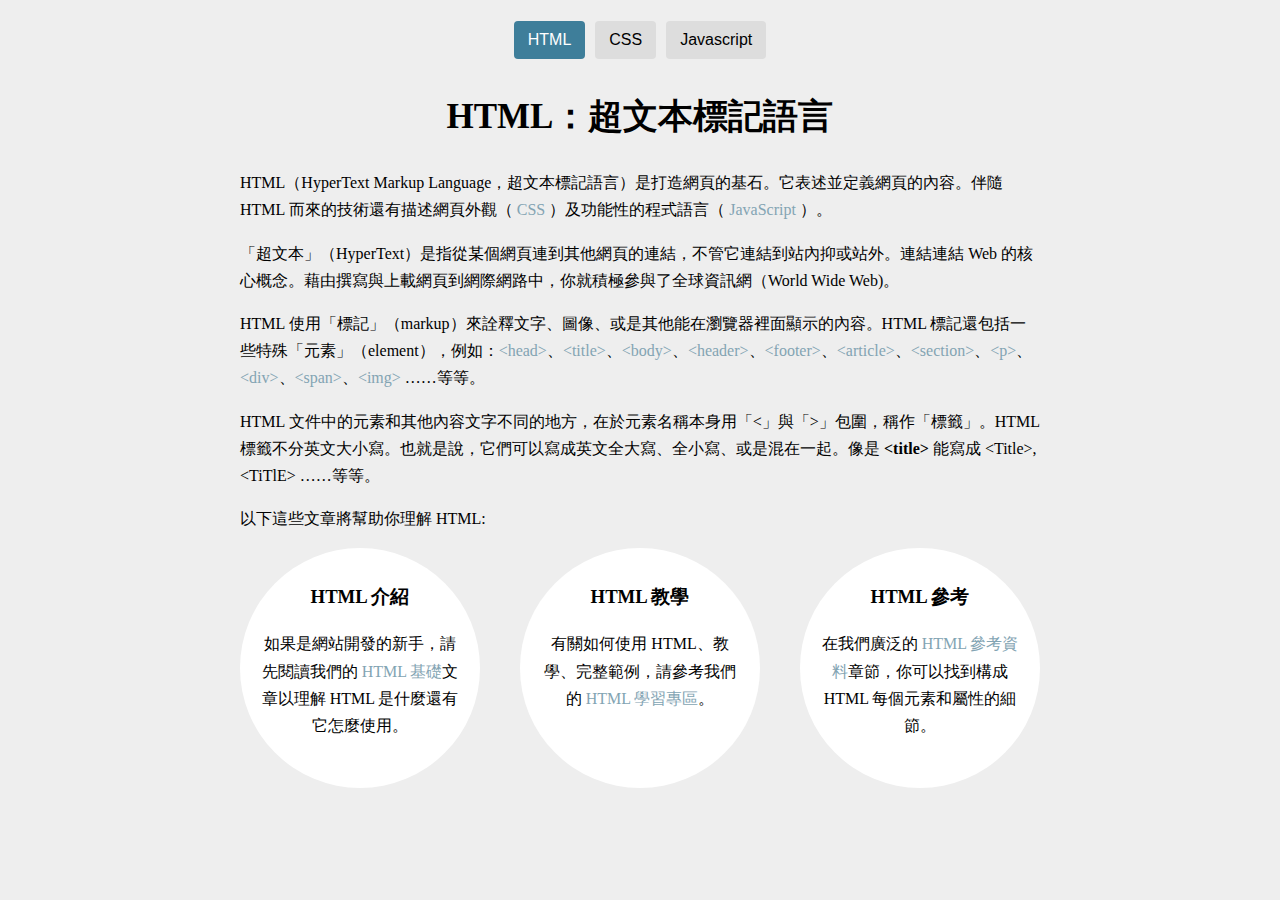
<file: index.html>
<!DOCTYPE html>
<html lang="zh-Hant-tw">
<head>
    <meta charset="UTF-8">
    <meta http-equiv="X-UA-Compatible" content="IE=edge">
    <meta name="viewport" content="width=device-width, initial-scale=1.0">
    <title>Document</title>
    <link rel="stylesheet" href="./style/pattern.css">
</head>
<body>
    <header>

    </header>
    <nav>
        <ul>
            <li style="background-color: #3e7e9a;  color: white;">HTML</li>
            <li><a href="./css.html">CSS</a></li>
            <li><a href="./javascript.html">Javascript</a></li>
        </ul>
    </nav>
    <main>
        <article>  
            <h2>HTML：超文本標記語言</h2>
            <p>HTML（HyperText Markup Language，超文本標記語言）是打造網頁的基石。它表述並定義網頁的內容。伴隨 HTML 而來的技術還有描述網頁外觀（<span style="color:#83a4b3"> CSS </span>）及功能性的程式語言（<span style="color:#83a4b3"> JavaScript </span>）。
            </p>
            <p>「超文本」（HyperText）是指從某個網頁連到其他網頁的連結，不管它連結到站內抑或站外。連結連結 Web 的核心概念。藉由撰寫與上載網頁到網際網路中，你就積極參與了全球資訊網（World Wide Web)。
            </p>
            <p>HTML 使用「標記」（markup）來詮釋文字、圖像、或是其他能在瀏覽器裡面顯示的內容。HTML 標記還包括一些特殊「元素」（element），例如：<span style="color:#83a4b3">&#060;head&#062;</span>、<span style="color:#83a4b3">&#060;title&#062;</span>、<span style="color:#83a4b3">&#060;body&#062;</span>、<span style="color:#83a4b3">&#060;header&#062;</span>、<span style="color:#83a4b3">&#060;footer&#062;</span>、<span style="color:#83a4b3">&#060;article&#062;</span>、<span style="color:#83a4b3">&#060;section&#062;</span>、<span style="color:#83a4b3">&#060;p&#062;</span>、<span style="color:#83a4b3">&#060;div&#062;</span>、<span style="color:#83a4b3">&#060;span&#062;</span>、<span style="color:#83a4b3">&#060;img&#062;</span> ……等等。
            </p>
            <p>HTML 文件中的元素和其他內容文字不同的地方，在於元素名稱本身用「&#060;」與「&#062;」包圍，稱作「標籤」。HTML 標籤不分英文大小寫。也就是說，它們可以寫成英文全大寫、全小寫、或是混在一起。像是 <strong>&#060;title&#062;</strong> 能寫成 &#060;Title&#062;,&#060;TiTlE&#062; ……等等。   
            </p>
            <p>以下這些文章將幫助你理解 HTML:
            </p>
        </article>
        <aside>
            <div style="margin-left: 0px;margin-right: 20px;">
                <h3>HTML 介紹</h3>
                <p>如果是網站開發的新手，請先閱讀我們的 <span style="color:#83a4b3">HTML 基礎</span>文章以理解 HTML 是什麼還有它怎麼使用。
                </p>
            </div>
        
            <div  style="margin-left: 20px;margin-right: 20px;">
                <h3>HTML 教學</h3>
                <p>有關如何使用 HTML、教學、完整範例，請參考我們的 <span style="color:#83a4b3">HTML 學習專區</span>。
                </p>
            </div>
        
            <div style="margin-left: 20px;margin-right: 0px;">
                <h3>HTML 參考</h3>
                <p>在我們廣泛的 <span style="color:#83a4b3">HTML 參考資料</span>章節，你可以找到構成 HTML 每個元素和屬性的細節。
                </p>
            </div>
        </aside>
    </main>
</body>
</html>
</file>
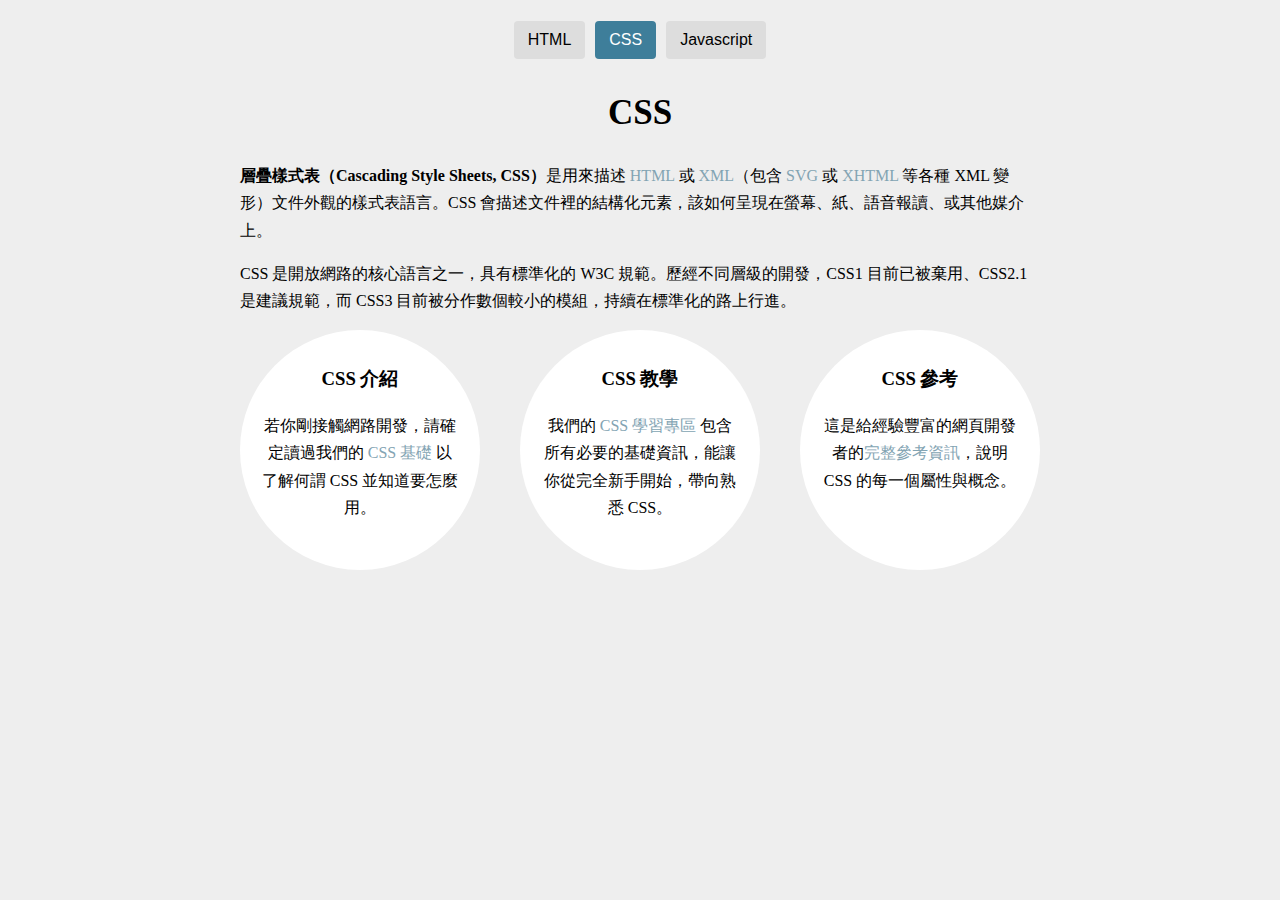
<file: css.html>
<!DOCTYPE html>
<html lang="zh-Hant-tw">
  <head>
    <meta charset="UTF-8" />
    <meta http-equiv="X-UA-Compatible" content="IE=edge" />
    <meta name="viewport" content="width=device-width, initial-scale=1.0" />
    <title>Document</title>
    <link rel="stylesheet" href="./style/pattern.css" />
  </head>
  <body>
    <header></header>
    <nav>
      <ul>
        <li><a href="./index.html">HTML</a></li>
        <li style="background-color: #3e7e9a;  color: white;">CSS</li>
        <li><a href="./javascript.html">Javascript</a></li>
      </ul>
    </nav>
    <main>
      <article>
        <h2>CSS</h2>
        <p>
          <strong>層疊樣式表（Cascading Style Sheets, CSS）</strong>是用來描述
          <span style="color: #83a4b3">HTML</span> 或
          <span style="color: #83a4b3">XML</span>（包含
          <span style="color: #83a4b3">SVG</span> 或
          <span style="color: #83a4b3">XHTML</span> 等各種 XML
          變形）文件外觀的樣式表語言。CSS
          會描述文件裡的結構化元素，該如何呈現在螢幕、紙、語音報讀、或其他媒介上。
        </p>
        <p>
          CSS 是開放網路的核心語言之一，具有標準化的 W3C
          規範。歷經不同層級的開發，CSS1 目前已被棄用、CSS2.1 是建議規範，而
          CSS3 目前被分作數個較小的模組，持續在標準化的路上行進。
        </p>
      </article>
      <aside>
        <div style="margin-left: 0px;margin-right: 20px;">
          <h3>CSS 介紹</h3>
          <p>
            若你剛接觸網路開發，請確定讀過我們的
            <span style="color: #83a4b3">CSS 基礎</span> 以了解何謂 CSS
            並知道要怎麼用。
          </p>
        </div>

        <div  style="margin-left: 20px;margin-right: 20px;">
          <h3>CSS 教學</h3>
          <p>
            我們的
            <span style="color: #83a4b3">CSS 學習專區</span>
            包含所有必要的基礎資訊，能讓你從完全新手開始，帶向熟悉 CSS。
          </p>
        </div>

        <div style="margin-left: 20px;margin-right: 0px;">
          <h3>CSS 參考</h3>
          <p>
            這是給經驗豐富的網頁開發者的<span style="color: #83a4b3"
              >完整參考資訊</span
            >，說明 CSS 的每一個屬性與概念。
          </p>
        </div>
      <aside>
    </main>
  </body>
</html>
</file>
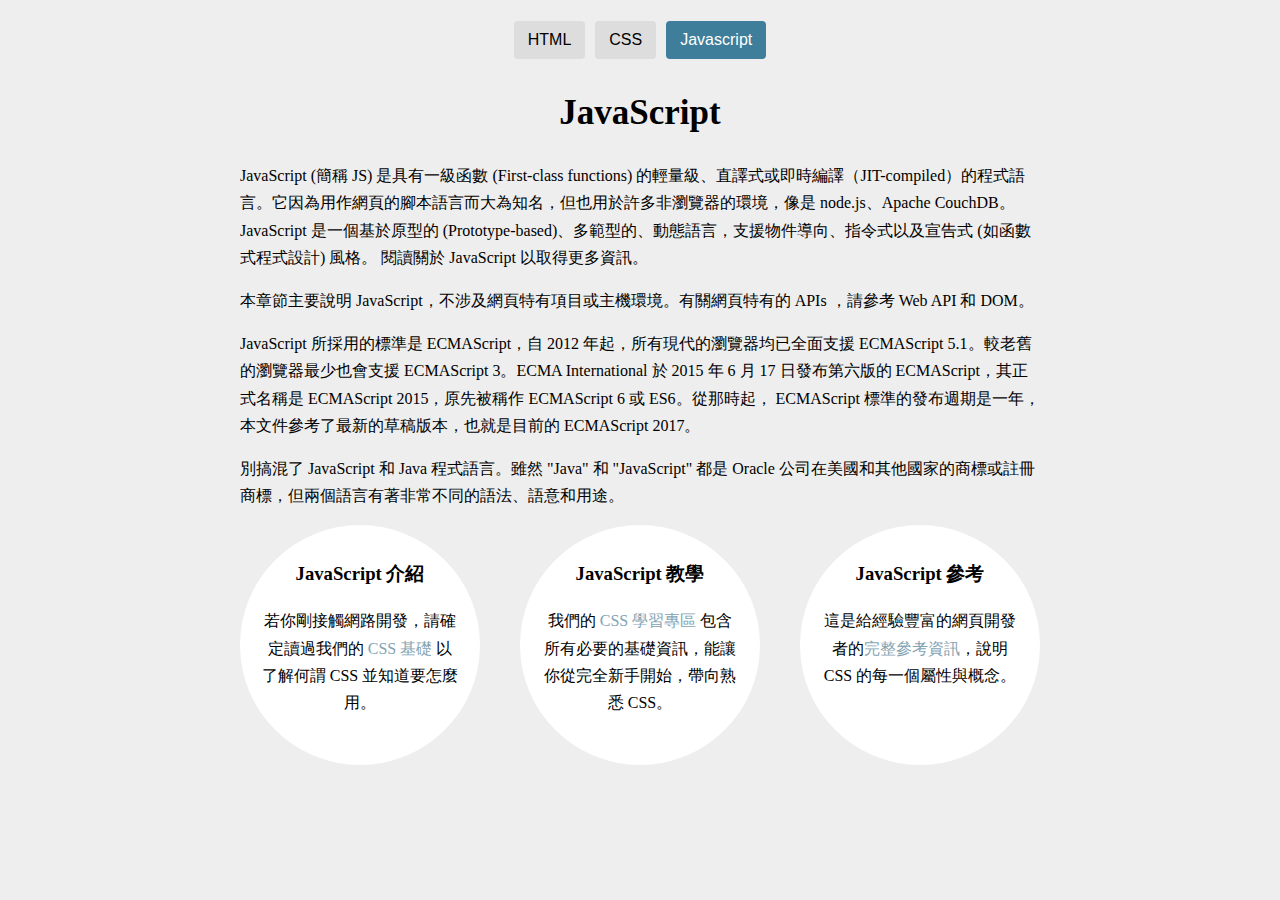
<file: javascript.html>
<!DOCTYPE html>
<html lang="zh-Hant-tw">
<head>
    <meta charset="UTF-8">
    <meta http-equiv="X-UA-Compatible" content="IE=edge">
    <meta name="viewport" content="width=device-width, initial-scale=1.0">
    <title>Document</title>
    <link rel="stylesheet" href="./style/pattern.css">
</head>
<body>
    <header>

    </header>
    <nav>
        <ul>
            <li ><a href="./index.html">HTML</a></li>
            <li ><a href="./css.html">CSS</a></li>
            <li style="background-color: #3e7e9a;  color: white;">Javascript</li>
        </ul>
    </nav>
    <main>
        <article>  
            <h2>JavaScript</h2>
            <p> JavaScript (簡稱 JS) 是具有一級函數 (First-class functions) 的輕量級、直譯式或即時編譯（JIT-compiled）的程式語言。它因為用作網頁的腳本語言而大為知名，但也用於許多非瀏覽器的環境，像是 node.js、Apache CouchDB。JavaScript 是一個基於原型的 (Prototype-based)、多範型的、動態語言，支援物件導向、指令式以及宣告式 (如函數式程式設計) 風格。 閱讀關於 JavaScript 以取得更多資訊。
            </p>
            <p>本章節主要說明 JavaScript，不涉及網頁特有項目或主機環境。有關網頁特有的 APIs ，請參考 Web API 和 DOM。
            </p>
            <p>JavaScript 所採用的標準是 ECMAScript，自 2012 年起，所有現代的瀏覽器均已全面支援 ECMAScript 5.1。較老舊的瀏覽器最少也會支援 ECMAScript 3。ECMA International 於 2015 年 6 月 17 日發布第六版的 ECMAScript，其正式名稱是 ECMAScript 2015，原先被稱作 ECMAScript 6 或 ES6。從那時起， ECMAScript 標準的發布週期是一年，本文件參考了最新的草稿版本，也就是目前的 ECMAScript 2017。
            </p>
            <p>別搞混了 JavaScript 和 Java 程式語言。雖然 "Java" 和 "JavaScript" 都是 Oracle 公司在美國和其他國家的商標或註冊商標，但兩個語言有著非常不同的語法、語意和用途。
            </p>
</article>
        <aside>
            <div style="margin-left: 0px;margin-right: 20px;">
                <h3>JavaScript 介紹</h3>
                <p>若你剛接觸網路開發，請確定讀過我們的  <span style="color:#83a4b3">CSS 基礎</span> 以了解何謂 CSS 並知道要怎麼用。
                </p>
            </div>
        
            <div  style="margin-left: 20px;margin-right: 20px;">
                <h3>JavaScript 教學</h3>
                <p>我們的 <span style="color:#83a4b3">CSS 學習專區</span> 包含所有必要的基礎資訊，能讓你從完全新手開始，帶向熟悉 CSS。
            </div>
        
            <div style="margin-left: 20px;margin-right: 0px;">
                <h3>JavaScript 參考</h3>
                <p>這是給經驗豐富的網頁開發者的<span style="color:#83a4b3">完整參考資訊</span>，說明 CSS 的每一個屬性與概念。</p>
            </div>
        </aside>
    </main>
</body>
</html>
</file>
<file: style/pattern.css>
main {
  width: 800px;

  margin: 0 auto;
}

h2 {
  font-size: 35px;
  text-align: center;
}

body {
  background-color: #eeeeee;
  font-family: 微軟正黑體;
}

ul {
  padding-left: 0px;
  display: flex;
  list-style-type: none;
  justify-content: center;
}

aside {
  display: flex;
}

aside > div {
  float: left;
  width: 240px;
  height: 240px;
  overflow: hidden;
  border-radius: 50%;
  background-color: white;
}

h3 {
  margin-top: 36px;
  margin-bottom: 20px;
  text-align: center;
}

a {
  color: black;
  text-decoration: none;
}

nav {
  font-family: Arial;
  text-align: center;
}

li {
  background-color: #dddddd;
  margin: 5px;
  border-radius: 4px;
  padding: 10px 14px;
  text-align: center;
  text-decoration: none;
  display: inline-block;
  font-size: 16px;
}

div > p {
  line-height: 1.7rem;
  text-align: center;
  padding-left: 20px;
  padding-right: 20px;
}

p {
  line-height: 1.7rem;
}
</file>
